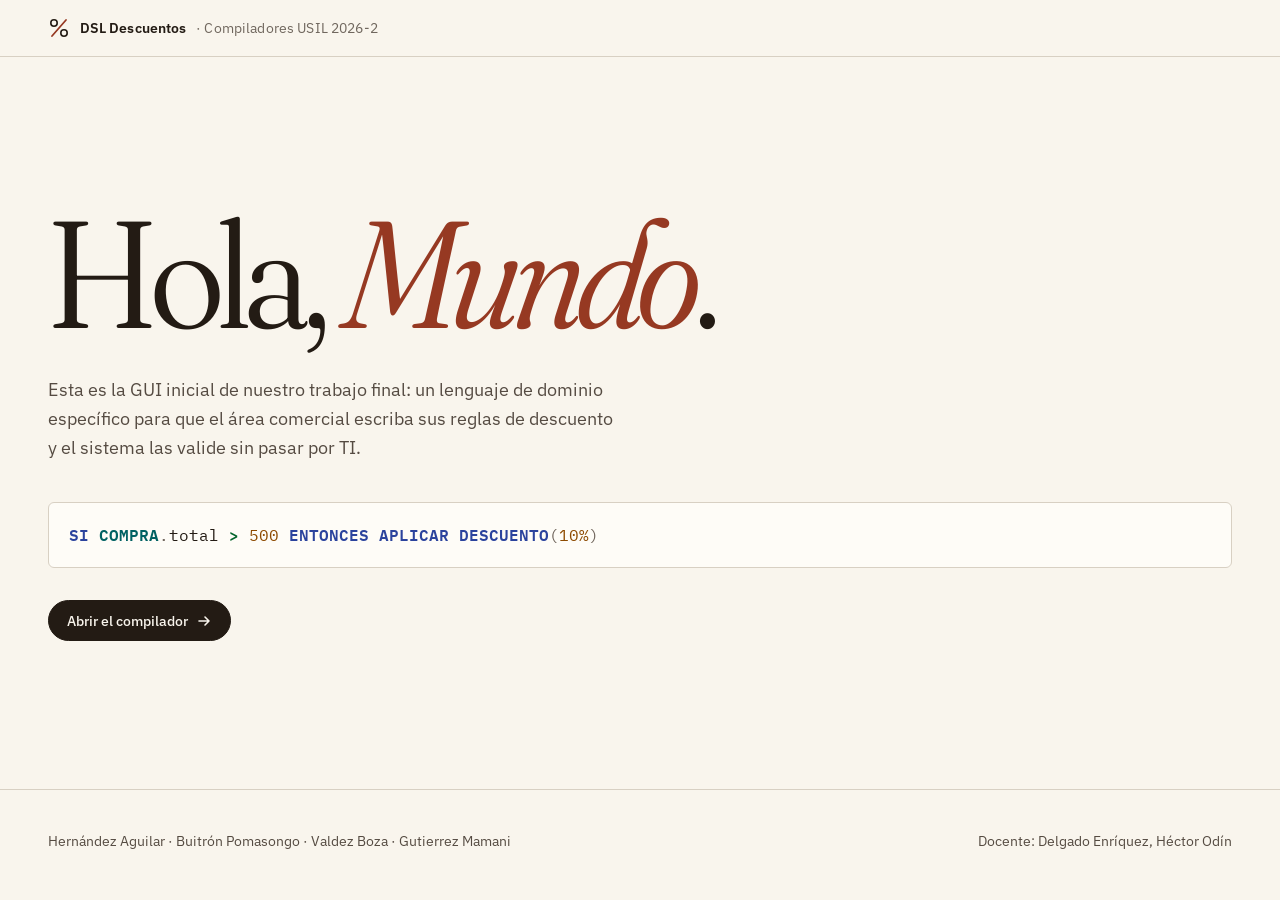
<file: index.html>
<!doctype html>
<html lang="es">
<head>
  <meta charset="utf-8">
  <meta name="viewport" content="width=device-width, initial-scale=1">
  <title>Hola Mundo · DSL de Reglas de Descuento</title>
  <meta name="description" content="GUI inicial del trabajo final de Compiladores (USIL 2026-2): un lenguaje de dominio específico para reglas de descuento.">
  <link rel="preconnect" href="https://fonts.googleapis.com">
  <link rel="preconnect" href="https://fonts.gstatic.com" crossorigin>
  <link href="https://fonts.googleapis.com/css2?family=Fraunces:ital,opsz,wght,SOFT@0,9..144,300..600,0..100;1,9..144,300..600,0..100&family=IBM+Plex+Mono:wght@400;500;600&family=IBM+Plex+Sans:wght@400;500;600&display=swap" rel="stylesheet">
  <link rel="stylesheet" href="static/estilos.css?v=2">
  <link rel="icon" href="static/icono.svg" type="image/svg+xml">
</head>
<body class="hola">

<header class="cabecera">
  <div class="contenedor">
    <a class="marca" href="./">
      <svg width="22" height="22" viewBox="0 0 22 22" aria-hidden="true"><circle cx="6" cy="6" r="3.2" fill="none" stroke="currentColor" stroke-width="1.6"/><circle cx="16" cy="16" r="3.2" fill="none" stroke="currentColor" stroke-width="1.6"/><path d="M18 3 4 19" stroke="oklch(47% 0.13 35)" stroke-width="1.8" stroke-linecap="round"/></svg>
      DSL Descuentos <span>· Compiladores USIL 2026-2</span>
    </a>
  </div>
</header>

<main class="hola-cuerpo">
  <div class="contenedor">
    <h1>Hola, <em>Mundo</em>.</h1>
    <p>Esta es la GUI inicial de nuestro trabajo final: un lenguaje de dominio específico para que el área comercial escriba sus reglas de descuento y el sistema las valide sin pasar por TI.</p>
<pre class="muestra" aria-label="Ejemplo de regla"><span class="k-reservada">SI</span> <span class="k-objeto">COMPRA</span><span class="k-delimitador">.</span>total <span class="k-relacional">&gt;</span> <span class="k-literal">500</span> <span class="k-reservada">ENTONCES</span> <span class="k-reservada">APLICAR DESCUENTO</span><span class="k-delimitador">(</span><span class="k-literal">10%</span><span class="k-delimitador">)</span></pre>
    <div class="acciones">
      <a class="boton boton-primario" href="analizador.html">
        Abrir el compilador
        <svg viewBox="0 0 16 16" fill="none" stroke="currentColor" stroke-width="1.6" stroke-linecap="round" stroke-linejoin="round" aria-hidden="true"><path d="M3 8h10M9 4l4 4-4 4"/></svg>
      </a>
    </div>
  </div>
</main>

<footer class="pie">
  <div class="contenedor">
    <p>Hernández Aguilar · Buitrón Pomasongo · Valdez Boza · Gutierrez Mamani</p>
    <p>Docente: Delgado Enríquez, Héctor Odín</p>
  </div>
</footer>

</body>
</html>
</file>
<file: static/estilos.css>
/* ==========================================================================
   DSL de Reglas de Descuento — hoja de estilos (Etapa 1)
   Mundo visual: editorial técnico. Papel cálido, tinta, serif para la voz,
   monoespaciada solo para código y datos.
   ========================================================================== */

:root {
  --papel: oklch(97.2% 0.012 85);
  --papel-hundido: oklch(94.6% 0.016 85);
  --papel-elevado: oklch(99% 0.006 85);
  --tinta: oklch(23% 0.018 65);
  --tinta-suave: oklch(42% 0.02 65);
  --tinta-tenue: oklch(52% 0.018 65);
  --regla: oklch(86% 0.02 80);
  --regla-fuerte: oklch(74% 0.025 75);
  --acento: oklch(47% 0.13 35);
  --acento-hover: oklch(41% 0.13 35);
  --acento-tinte: oklch(93% 0.035 45);

  /* Colores por categoría de token */
  --c-reservada: oklch(42% 0.15 268);
  --c-logico: oklch(45% 0.16 330);
  --c-objeto: oklch(44% 0.09 195);
  --c-identificador: oklch(30% 0.02 65);
  --c-literal: oklch(48% 0.12 60);
  --c-relacional: oklch(44% 0.12 150);
  --c-delimitador: oklch(50% 0.02 65);
  --c-error: oklch(50% 0.19 28);
  --c-comentario: oklch(55% 0.02 80);

  --f-display: "Fraunces", "Iowan Old Style", Georgia, serif;
  --f-texto: "IBM Plex Sans", system-ui, sans-serif;
  --f-codigo: "IBM Plex Mono", ui-monospace, "SF Mono", Menlo, monospace;

  --ancho: 74rem;
  --radio: 6px;
  --sombra: 0 1px 2px oklch(30% 0.03 65 / 0.06), 0 8px 24px -12px oklch(30% 0.03 65 / 0.18);
  --curva: cubic-bezier(0.16, 1, 0.3, 1);

  color-scheme: light;
}

*, *::before, *::after { box-sizing: border-box; }

html {
  -webkit-text-size-adjust: 100%;
  scroll-behavior: smooth;
  scrollbar-color: var(--regla-fuerte) var(--papel);
}

body {
  margin: 0;
  background: var(--papel);
  color: var(--tinta);
  font: 400 1rem/1.6 var(--f-texto);
  font-feature-settings: "ss02";
  -webkit-font-smoothing: antialiased;
}

::selection { background: oklch(86% 0.08 55); color: var(--tinta); }

:focus-visible {
  outline: 2px solid var(--acento);
  outline-offset: 3px;
  border-radius: 2px;
}

a {
  color: var(--acento);
  text-decoration-thickness: 1px;
  text-underline-offset: 0.2em;
}
a:hover { color: var(--acento-hover); }

code, kbd, pre, textarea, .mono { font-family: var(--f-codigo); }

.contenedor {
  width: min(100% - 2rem, var(--ancho));
  margin-inline: auto;
}

/* ---------- Cabecera ---------- */

.cabecera {
  border-bottom: 1px solid var(--regla);
}
.cabecera .contenedor {
  display: flex;
  align-items: center;
  justify-content: space-between;
  gap: 1rem;
  min-height: 3.5rem;
}
.marca {
  font: 600 0.875rem/1.2 var(--f-texto);
  letter-spacing: 0.01em;
  color: var(--tinta);
  text-decoration: none;
  display: flex;
  align-items: center;
  gap: 0.6rem;
}
.marca svg { flex: none; }
.marca span { color: var(--tinta-tenue); font-weight: 400; }
.nav { display: flex; gap: 1.5rem; font-size: 0.875rem; }
.nav a { color: var(--tinta-suave); text-decoration: none; }
.nav a:hover { color: var(--tinta); text-decoration: underline; }

/* ---------- Portada ---------- */

.portada { padding: clamp(3rem, 8vw, 6.5rem) 0 clamp(2.5rem, 5vw, 4rem); }
.portada h1 {
  font: 380 clamp(2.5rem, 6.4vw, 5.25rem)/1.02 var(--f-display);
  font-variation-settings: "opsz" 144, "SOFT" 30;
  letter-spacing: -0.03em;
  margin: 0;
  max-width: 14ch;
  text-wrap: balance;
}
.portada h1 em {
  font-style: italic;
  font-variation-settings: "opsz" 144, "SOFT" 100;
  color: var(--acento);
}
.portada .bajada {
  margin: 1.75rem 0 0;
  max-width: 58ch;
  font-size: clamp(1.05rem, 1.6vw, 1.2rem);
  color: var(--tinta-suave);
  text-wrap: pretty;
}

/* Regla de ejemplo coloreada en la portada */
.muestra {
  margin: 2.5rem 0 0;
  padding: 1.1rem 1.25rem;
  border: 1px solid var(--regla);
  border-radius: var(--radio);
  background: var(--papel-elevado);
  font: 400 clamp(0.82rem, 1.4vw, 1rem)/1.7 var(--f-codigo);
  overflow-x: auto;
  white-space: pre;
}

/* ---------- Secciones ---------- */

.seccion { padding: clamp(3rem, 6vw, 5rem) 0; border-top: 1px solid var(--regla); }
.seccion > .contenedor > h2,
.titulo-seccion {
  font: 400 clamp(1.75rem, 3.2vw, 2.5rem)/1.1 var(--f-display);
  font-variation-settings: "opsz" 96;
  letter-spacing: -0.02em;
  margin: 0 0 0.75rem;
  text-wrap: balance;
}
.intro-seccion { margin: 0 0 2.5rem; max-width: 64ch; color: var(--tinta-suave); }

h3 {
  font: 600 1rem/1.3 var(--f-texto);
  margin: 2rem 0 0.5rem;
}

/* Enunciado */
.enunciado {
  display: grid;
  grid-template-columns: minmax(0, 1.35fr) minmax(0, 1fr);
  gap: clamp(2rem, 5vw, 4.5rem);
  align-items: start;
}
.enunciado p { margin: 0 0 1rem; max-width: 68ch; }
.enunciado h3:first-child { margin-top: 0; }
.enunciado ol { margin: 0; padding-left: 1.25rem; }
.enunciado li { margin-bottom: 0.4rem; padding-left: 0.25rem; }
.enunciado li::marker { color: var(--tinta-tenue); font-variant-numeric: tabular-nums; }

.ficha {
  border-top: 2px solid var(--tinta);
  padding-top: 1.25rem;
}
.ficha dl { margin: 0; display: grid; gap: 1.1rem; }
.ficha dt {
  font-size: 0.8125rem;
  color: var(--tinta-tenue);
  margin-bottom: 0.15rem;
}
.ficha dd { margin: 0; }
.ficha .gramatica {
  margin: 0;
  font: 400 0.875rem/1.6 var(--f-codigo);
  white-space: pre-wrap;
}
.ficha ul { margin: 0; padding: 0; list-style: none; }
.ficha li { padding: 0.15rem 0; }

/* ---------- Analizador ---------- */

.editor {
  border: 1px solid var(--regla-fuerte);
  border-radius: var(--radio);
  background: var(--papel-elevado);
  box-shadow: var(--sombra);
  overflow: hidden;
}
.editor-barra {
  display: flex;
  flex-wrap: wrap;
  align-items: center;
  gap: 0.5rem;
  padding: 0.6rem 0.75rem;
  border-bottom: 1px solid var(--regla);
  background: var(--papel-hundido);
}
.editor-barra .archivo-nombre {
  font: 400 0.8125rem/1.2 var(--f-codigo);
  color: var(--tinta-suave);
  margin-right: auto;
  overflow: hidden;
  text-overflow: ellipsis;
  white-space: nowrap;
  min-width: 0;
}
.editor textarea {
  display: block;
  width: 100%;
  min-height: 15rem;
  resize: vertical;
  border: 0;
  padding: 1rem 1.1rem;
  background: transparent;
  color: var(--tinta);
  font-size: 0.9rem;
  line-height: 1.7;
  tab-size: 2;
  caret-color: var(--acento);
  white-space: pre;
  overflow-wrap: normal;
  overflow-x: auto;
}
.editor textarea:focus { outline: none; }
.editor:focus-within { border-color: var(--tinta-suave); }
.editor textarea::placeholder { color: var(--tinta-tenue); }

.editor-pie {
  display: flex;
  flex-wrap: wrap;
  align-items: center;
  justify-content: space-between;
  gap: 0.75rem;
  padding: 0.75rem;
  border-top: 1px solid var(--regla);
}
.ayuda { font-size: 0.8125rem; color: var(--tinta-tenue); }
kbd {
  font-size: 0.75rem;
  padding: 0.05rem 0.35rem;
  border: 1px solid var(--regla-fuerte);
  border-bottom-width: 2px;
  border-radius: 4px;
  background: var(--papel);
  color: var(--tinta-suave);
}

/* Botones */
.boton {
  appearance: none;
  display: inline-flex;
  align-items: center;
  gap: 0.45rem;
  min-height: 2.25rem;
  padding: 0 0.85rem;
  border: 1px solid var(--regla-fuerte);
  border-radius: 999px;
  background: var(--papel-elevado);
  color: var(--tinta);
  font: 500 0.875rem/1 var(--f-texto);
  cursor: pointer;
  text-decoration: none;
  transition: background-color 160ms var(--curva), border-color 160ms var(--curva), transform 160ms var(--curva);
}
.boton:hover { border-color: var(--tinta-suave); background: var(--papel); color: var(--tinta); }
.boton:active { transform: translateY(1px); }
.boton svg { width: 1rem; height: 1rem; flex: none; }
.boton-primario {
  background: var(--tinta);
  border-color: var(--tinta);
  color: var(--papel);
  padding: 0 1.15rem;
  min-height: 2.6rem;
}
.boton-primario:hover { background: var(--acento); border-color: var(--acento); color: var(--papel-elevado); }
.boton[disabled] { opacity: 0.5; cursor: progress; }
.archivo-oculto {
  position: absolute;
  width: 1px; height: 1px;
  opacity: 0;
  pointer-events: none;
}
.archivo-oculto:focus-visible + .boton { outline: 2px solid var(--acento); outline-offset: 3px; }

/* Avisos */
.aviso {
  margin: 0 0 1.25rem;
  padding: 0.85rem 1rem;
  border: 1px solid oklch(80% 0.08 30);
  border-radius: var(--radio);
  background: oklch(95.5% 0.03 30);
  color: oklch(38% 0.13 28);
  font-size: 0.9375rem;
}
.aviso strong { font-weight: 600; }
.aviso ul { margin: 0.5rem 0 0; padding-left: 1.1rem; }
.aviso li { font: 400 0.875rem/1.55 var(--f-codigo); }

/* ---------- Resultados ---------- */

.resultados { margin-top: 3.5rem; scroll-margin-top: 1.5rem; }
.resultados-cabeza {
  display: flex;
  flex-wrap: wrap;
  align-items: baseline;
  justify-content: space-between;
  gap: 0.5rem 1.5rem;
  border-bottom: 2px solid var(--tinta);
  padding-bottom: 0.75rem;
  margin-bottom: 1.75rem;
}
.resultados-cabeza h2 {
  font: 400 clamp(1.5rem, 2.6vw, 2rem)/1.15 var(--f-display);
  letter-spacing: -0.02em;
  margin: 0;
}
.balance { margin: 0; color: var(--tinta-suave); font-variant-numeric: tabular-nums; }
.balance b { color: var(--tinta); font-weight: 600; }
.balance .mal { color: var(--c-error); }
.balance .bien { color: var(--c-relacional); }

.leyenda {
  display: flex;
  flex-wrap: wrap;
  gap: 0.4rem 1.1rem;
  margin: 0 0 0.85rem;
  padding: 0;
  list-style: none;
  font-size: 0.8125rem;
  color: var(--tinta-suave);
}
.leyenda li { display: inline-flex; align-items: center; gap: 0.4rem; }
.leyenda i {
  width: 0.65rem; height: 0.65rem;
  border-radius: 2px;
  background: currentColor;
}

.fuente {
  margin: 0 0 2.5rem;
  padding: 1rem 0;
  border: 1px solid var(--regla);
  border-radius: var(--radio);
  background: var(--papel-elevado);
  font: 400 0.9rem/1.75 var(--f-codigo);
  overflow-x: auto;
  counter-reset: linea;
}
.fuente .linea {
  display: block;
  white-space: pre;
  padding-right: 1.25rem;
}
.fuente .linea::before {
  counter-increment: linea;
  content: counter(linea);
  display: inline-block;
  width: 3rem;
  padding-right: 1rem;
  margin-right: 0.25rem;
  text-align: right;
  color: var(--tinta-tenue);
  font-variant-numeric: tabular-nums;
  border-right: 1px solid var(--regla);
  user-select: none;
}

.k-reservada { color: var(--c-reservada); font-weight: 600; }
.k-logico { color: var(--c-logico); font-weight: 600; }
.k-objeto { color: var(--c-objeto); font-weight: 600; }
.k-identificador { color: var(--c-identificador); }
.k-literal { color: var(--c-literal); }
.k-relacional { color: var(--c-relacional); font-weight: 600; }
.k-delimitador { color: var(--c-delimitador); }
.k-comentario { color: var(--c-comentario); font-style: italic; }
.k-error {
  color: var(--c-error);
  font-weight: 600;
  text-decoration: underline wavy var(--c-error);
  text-underline-offset: 0.25em;
  background: oklch(94% 0.04 30);
  border-radius: 2px;
}

.tablas {
  display: grid;
  grid-template-columns: minmax(0, 1.25fr) minmax(0, 1fr);
  gap: 2.5rem;
  align-items: start;
}
.tablas h3 { margin-top: 0; }
.tablas .nota { margin: 0 0 0.85rem; font-size: 0.875rem; color: var(--tinta-suave); }

.marco-tabla {
  border: 1px solid var(--regla);
  border-radius: var(--radio);
  background: var(--papel-elevado);
  overflow: auto;
}
.marco-tabla.alto { max-height: 34rem; }

table {
  width: 100%;
  border-collapse: collapse;
  font-size: 0.875rem;
  font-variant-numeric: tabular-nums;
}
thead th {
  position: sticky;
  top: 0;
  z-index: 1;
  background: var(--papel-hundido);
  text-align: left;
  font-weight: 600;
  font-size: 0.8125rem;
  color: var(--tinta-suave);
  padding: 0.6rem 0.85rem;
  border-bottom: 1px solid var(--regla-fuerte);
  white-space: nowrap;
}
tbody td {
  padding: 0.5rem 0.85rem;
  border-bottom: 1px solid var(--regla);
  vertical-align: top;
}
tbody tr:last-child td { border-bottom: 0; }
tbody tr:hover td { background: oklch(96% 0.014 85); }
td.num { color: var(--tinta-tenue); text-align: right; width: 1%; white-space: nowrap; }
td.lexema { font-family: var(--f-codigo); white-space: pre; }
td.lexemas { font-family: var(--f-codigo); font-size: 0.8125rem; }
td.lexemas span:not(:last-child)::after { content: ", "; color: var(--tinta-tenue); }
td.er { font-family: var(--f-codigo); white-space: nowrap; }

.chip {
  display: inline-block;
  font: 500 0.75rem/1 var(--f-codigo);
  padding: 0.3rem 0.45rem;
  border-radius: 4px;
  white-space: nowrap;
  background: color-mix(in oklch, currentColor 9%, var(--papel-elevado));
}

/* ---------- Pie ---------- */

.pie {
  border-top: 1px solid var(--regla);
  padding: 2.5rem 0 3rem;
  font-size: 0.875rem;
  color: var(--tinta-suave);
}
.pie .contenedor {
  display: flex;
  flex-wrap: wrap;
  justify-content: space-between;
  gap: 1.5rem;
}
.pie p { margin: 0; }
.pie ul { margin: 0; padding: 0; list-style: none; }

/* ---------- Página "Hola Mundo" ---------- */

.hola {
  min-height: 100dvh;
  display: grid;
  grid-template-rows: auto 1fr auto;
  grid-template-columns: minmax(0, 1fr);
}
.hola-cuerpo {
  display: grid;
  grid-template-columns: minmax(0, 1fr);
  align-content: center;
  padding: 3rem 0;
}
.hola-cuerpo h1 {
  font: 340 clamp(3.5rem, 13vw, 9.5rem)/0.92 var(--f-display);
  font-variation-settings: "opsz" 144, "SOFT" 50;
  letter-spacing: -0.04em;
  margin: 0;
}
.hola-cuerpo h1 em { font-style: italic; color: var(--acento); }
.hola-cuerpo p { margin: 2rem 0 0; max-width: 52ch; font-size: 1.125rem; color: var(--tinta-suave); }
.hola-cuerpo .acciones { margin-top: 2rem; display: flex; flex-wrap: wrap; gap: 0.75rem; }

/* ---------- Movimiento: aparición de resultados ---------- */

@media (prefers-reduced-motion: no-preference) {
  .resultados .fuente .linea {
    animation: revelar 700ms var(--curva) both;
    animation-delay: calc(min(var(--i, 0), 16) * 40ms);
  }
  @keyframes revelar {
    from { clip-path: inset(0 100% 0 0); opacity: 0.35; }
    to { clip-path: inset(0 0 0 0); opacity: 1; }
  }
}

/* ---------- Responsivo ---------- */

@media (max-width: 52rem) {
  .enunciado, .tablas { grid-template-columns: minmax(0, 1fr); }
  .nav { display: none; }
}
@media (max-width: 30rem) {
  .editor-pie .boton-primario { width: 100%; justify-content: center; }
  .fuente .linea::before { width: 2.25rem; padding-right: 0.6rem; }
}

/* ==========================================================================
   Etapas 2 a 4: compilador completo
   ========================================================================== */

.bien { color: var(--c-relacional); }
.mal { color: var(--c-error); }
.aviso-texto { color: oklch(48% 0.12 70); }
.tenue { color: var(--tinta-tenue); }
.nota { margin: 0 0 0.85rem; font-size: 0.875rem; color: var(--tinta-suave); }

/* Fases en la portada */
.fases-portada {
  display: grid;
  grid-template-columns: repeat(4, minmax(0, 1fr));
  gap: 0;
  margin: 2.25rem 0 0;
  padding: 0;
  list-style: none;
  border-top: 1px solid var(--regla-fuerte);
}
.fases-portada li {
  padding: 0.85rem 1rem 0 0;
  font-weight: 600;
  font-size: 0.9375rem;
}
.fases-portada li + li { padding-left: 1rem; border-left: 1px solid var(--regla); }
.fases-portada b {
  display: block;
  font: 400 1.75rem/1 var(--f-display);
  color: var(--acento);
  margin-bottom: 0.35rem;
}
.fases-portada span { display: block; font-weight: 400; font-size: 0.8125rem; color: var(--tinta-tenue); }

/* Selector de ejemplos */
.selector {
  appearance: none;
  min-height: 2.25rem;
  padding: 0 2rem 0 0.85rem;
  border: 1px solid var(--regla-fuerte);
  border-radius: 999px;
  background: var(--papel-elevado) url("data:image/svg+xml,%3Csvg xmlns='http://www.w3.org/2000/svg' viewBox='0 0 16 16' fill='none' stroke='%235b5045' stroke-width='1.5' stroke-linecap='round'%3E%3Cpath d='M4.5 6.5 8 10l3.5-3.5'/%3E%3C/svg%3E") no-repeat right 0.6rem center / 0.9rem;
  color: var(--tinta);
  font: 500 0.875rem/1 var(--f-texto);
  cursor: pointer;
}
.selector:hover { border-color: var(--tinta-suave); }

/* Tubería de fases */
.tuberia {
  display: grid;
  grid-template-columns: repeat(4, minmax(0, 1fr));
  gap: 0.5rem;
  margin: 0 0 1rem;
  padding: 0;
  list-style: none;
}
.fase {
  padding: 0.7rem 0.85rem;
  border: 1px solid var(--regla);
  border-top-width: 3px;
  border-radius: var(--radio);
  background: var(--papel-elevado);
  font-size: 0.8125rem;
  color: var(--tinta-suave);
}
.fase b { display: block; font-size: 0.9375rem; color: var(--tinta); margin-bottom: 0.15rem; }
.fase-ok { border-top-color: var(--c-relacional); }
.fase-error { border-top-color: var(--c-error); }
.fase-error b { color: var(--c-error); }
.fase-aviso { border-top-color: oklch(70% 0.14 75); }
.fase-omitido { border-style: dashed; border-top-style: solid; border-top-color: var(--regla-fuerte); opacity: 0.7; }

.veredicto { margin: 0 0 1.75rem; font-weight: 500; }

/* Pestañas */
.pestanas {
  display: flex;
  flex-wrap: wrap;
  gap: 0.25rem;
  border-bottom: 1px solid var(--regla-fuerte);
  margin: 0 0 1.5rem;
}
.pestana {
  appearance: none;
  border: 0;
  border-bottom: 2px solid transparent;
  margin-bottom: -1px;
  padding: 0.6rem 0.9rem;
  background: none;
  color: var(--tinta-suave);
  font: 500 0.9375rem/1.2 var(--f-texto);
  cursor: pointer;
}
.pestana:hover { color: var(--tinta); }
.pestana[aria-selected="true"] { color: var(--tinta); border-bottom-color: var(--acento); }
.panel { display: none; }
.panel.activo { display: block; }
.panel > h3:first-child, .panel h3 { margin-top: 1.5rem; }
.vacio {
  padding: 2rem;
  border: 1px dashed var(--regla-fuerte);
  border-radius: var(--radio);
  color: var(--tinta-tenue);
  text-align: center;
}
.aviso-suave { border-color: oklch(85% 0.08 80); background: oklch(96% 0.035 85); color: oklch(40% 0.09 70); }

/* Chips seleccionables (tokens y reglas) */
.selector-tokens { display: flex; flex-wrap: wrap; gap: 0.4rem; margin: 0 0 1.5rem; }
.chip-boton {
  appearance: none;
  border: 1px solid var(--regla);
  border-radius: 4px;
  padding: 0.4rem 0.6rem;
  background: var(--papel-elevado);
  font: 500 0.8125rem/1 var(--f-codigo);
  color: var(--tinta-suave);
  cursor: pointer;
}
.chip-boton:hover { border-color: var(--tinta-suave); }
.chip-boton[aria-selected="true"] {
  border-color: currentColor;
  background: color-mix(in oklch, currentColor 10%, var(--papel-elevado));
  box-shadow: inset 0 -2px 0 currentColor;
}

/* Grafos */
.grafo {
  margin: 0 0 1.5rem;
  padding: 1rem;
  border: 1px solid var(--regla);
  border-radius: var(--radio);
  background: var(--papel-elevado);
  overflow: auto;
  max-height: 40rem;
  text-align: center;
}
.grafo svg { max-width: none; height: auto; }
.dot { text-align: left; font-size: 0.75rem; margin: 0; }

/* Autómatas */
.ficha-er {
  display: flex;
  flex-wrap: wrap;
  gap: 1rem 2.5rem;
  margin: 0 0 1.25rem;
  padding: 1rem 0;
  border-top: 2px solid var(--tinta);
  border-bottom: 1px solid var(--regla);
}
.ficha-er > div { display: grid; gap: 0.3rem; }
.er-grande { font-size: 1.05rem; color: var(--acento); }
.quintupla { margin: 0; display: grid; grid-template-columns: auto minmax(0, 1fr); gap: 0.4rem 1rem; font-family: var(--f-codigo); font-size: 0.875rem; }
.quintupla dt { font-weight: 600; color: var(--tinta-suave); }
.quintupla dd { margin: 0; overflow-wrap: anywhere; }
.subconjuntos { margin: 0; padding: 0; list-style: none; font: 400 0.8125rem/1.7 var(--f-codigo); }
.probador { margin-top: 1.5rem; }
.entrada {
  width: 100%;
  min-height: 2.4rem;
  padding: 0 0.75rem;
  margin-bottom: 0.5rem;
  border: 1px solid var(--regla-fuerte);
  border-radius: var(--radio);
  background: var(--papel-elevado);
  color: var(--tinta);
  font: 400 0.9375rem/1 var(--f-codigo);
}
.entrada:focus { outline: 2px solid var(--acento); outline-offset: 1px; }

/* Sintáctico */
.muestra.compacta { margin: 0 0 1rem; white-space: pre-wrap; }
.derivacion { margin: 0; padding: 0.75rem 1rem 0.75rem 2.75rem; font-size: 0.8125rem; }
.derivacion li { padding: 0.35rem 0; border-bottom: 1px solid var(--regla); }
.derivacion li:last-child { border-bottom: 0; }
.derivacion li::marker { color: var(--tinta-tenue); font-variant-numeric: tabular-nums; }
.derivacion .produccion { display: block; font: 500 0.75rem/1.4 var(--f-codigo); color: var(--c-reservada); }
.derivacion code { font-size: 0.8125rem; overflow-wrap: anywhere; }

/* Gramática */
.producciones {
  margin: 0;
  padding: 1rem 1.25rem;
  border: 1px solid var(--regla);
  border-radius: var(--radio);
  background: var(--papel-elevado);
  font: 400 0.8125rem/1.75 var(--f-codigo);
  overflow-x: auto;
}
.simbolos { margin: 0; display: grid; gap: 0.2rem; font-size: 0.875rem; }
.simbolos dt { font-weight: 600; margin-top: 0.6rem; }
.simbolos dd { margin: 0; color: var(--tinta-suave); font-family: var(--f-codigo); font-size: 0.8125rem; }

/* JSON */
.barra-json { display: flex; flex-wrap: wrap; align-items: center; gap: 0.5rem 0.75rem; margin: 0 0 0.85rem; }
.json {
  margin: 0;
  padding: 1rem 1.25rem;
  max-height: 38rem;
  overflow: auto;
  border: 1px solid var(--regla);
  border-radius: var(--radio);
  background: var(--papel-elevado);
  font: 400 0.8125rem/1.6 var(--f-codigo);
}

.solo-imprimir { display: none; }

@media (max-width: 52rem) {
  .fases-portada, .tuberia { grid-template-columns: repeat(2, minmax(0, 1fr)); }
  .fases-portada li:nth-child(3) { border-left: 0; padding-left: 0; }
}

/* Impresión / Guardar como PDF: todas las fases, sin controles. */
@media print {
  .cabecera, .portada, #enunciado, #automatas, #gramatica, #catalogo, .pie, form, .no-imprimir, .pestanas, .selector-tokens { display: none !important; }
  .seccion { padding: 0; border: 0; }
  #compilador > .contenedor > h2, #compilador .intro-seccion { display: none; }
  .resultados { margin: 0; }
  .panel { display: block !important; break-before: page; }
  .panel:first-of-type { break-before: auto; }
  .solo-imprimir { display: block; }
  .marco-tabla, .marco-tabla.alto, .grafo, .json { max-height: none; overflow: visible; }
  .fuente .linea { animation: none !important; }
  body { background: #fff; }
}

/* Estados de regla en una sola línea */
td > b { white-space: nowrap; }
</file>
